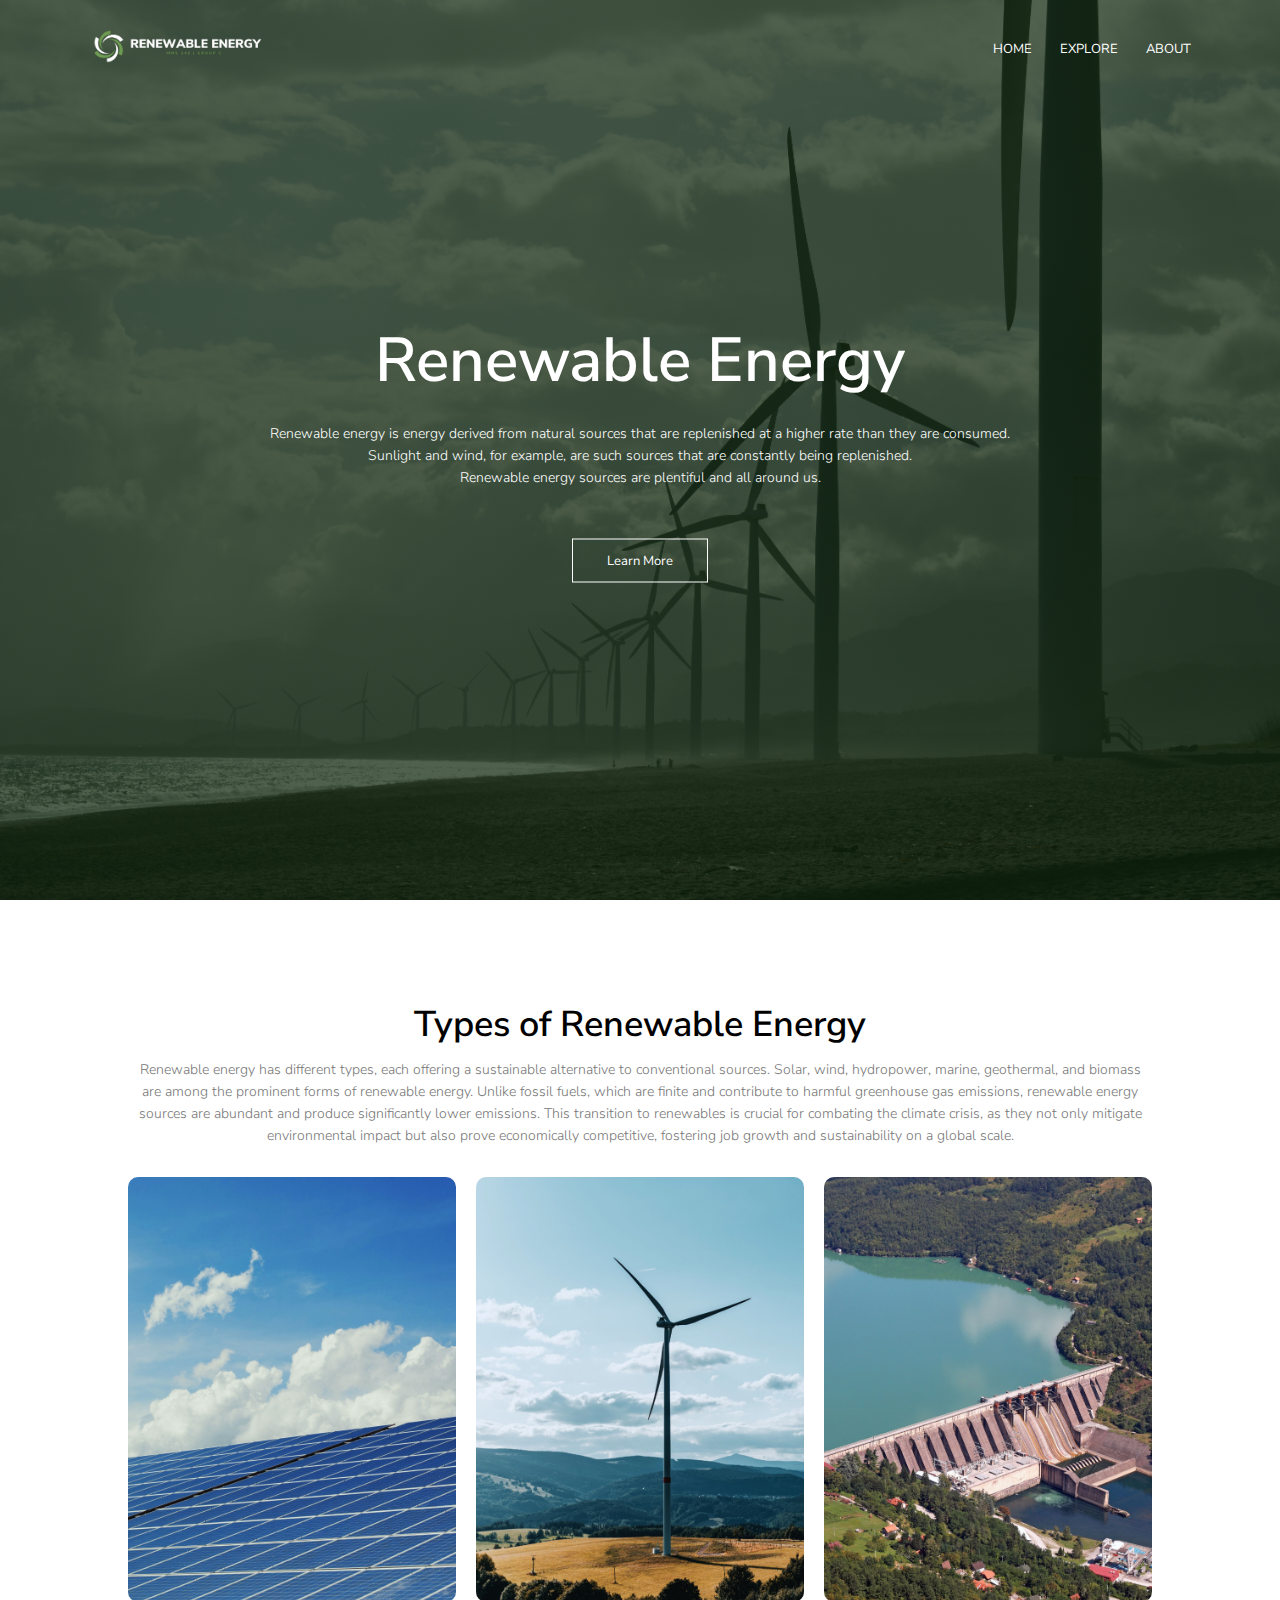
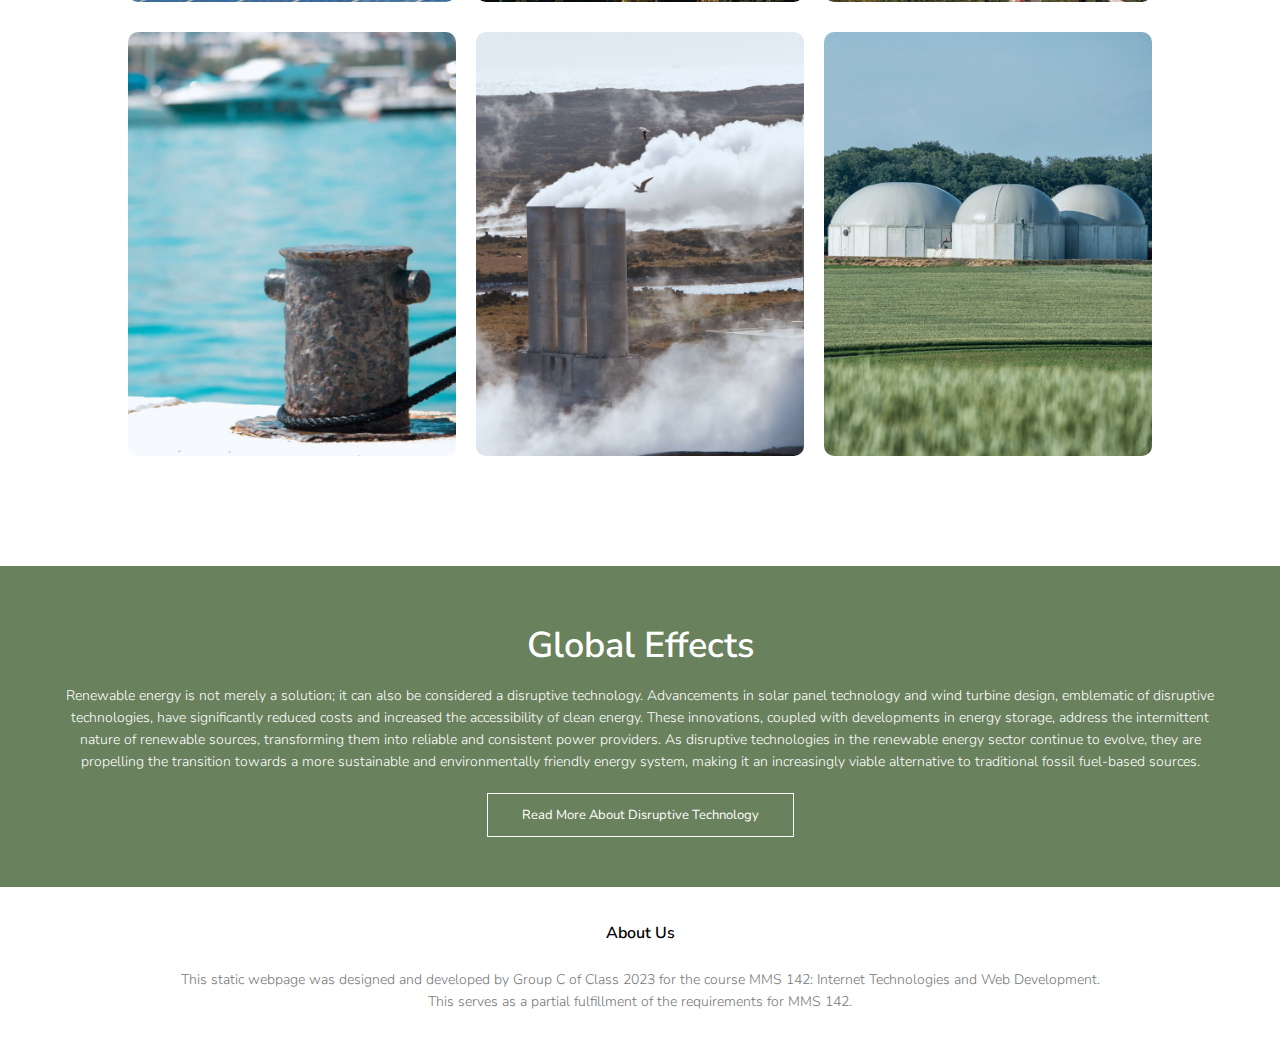
<file: index.html>
<!DOCTYPE html>
<html>
<head>
    <meta name="viewport" content="width=device-width", initial-scale="1.0">
    <title>MMS 142: Renewable Energy</title>
    <link rel="stylesheet" href="style.css">
    <link rel="preconnect" href="https://fonts.googleapis.com">
    <link rel="preconnect" href="https://fonts.gstatic.com" crossorigin>
    <link href="https://fonts.googleapis.com/css2?family=Nunito+Sans:ital,opsz,wght@0,6..12,300;0,6..12,400;0,6..12,600;0,6..12,700;0,6..12,900;1,6..12,200&display=swap" rel="stylesheet">
    <link rel="stylesheet" href="https://fonts.googleapis.com/icon?family=Material+Icons">
</head>
<body>
    <section class="header">
        <nav>
            <a href="index.html"><img src="Images/logo.png"></a>
            <div class="nav-links" id="navLinks">
                <i class="material-icons" onclick="hideMenu()">clear</i>
                <ul>
                    <li><a href="index.html">HOME</a></li>
                    <li><a href="explore.html">EXPLORE</a></li>
                    <li><a href="about.html">ABOUT</a></li>
                </ul>
            </div>
            <i class="material-icons" onclick="showMenu()">menu</i>
        </nav>

    <div class="text-box">
        <h1>Renewable Energy</h1>
        <p>Renewable energy is energy derived from natural sources that are replenished at a higher rate than they are consumed. <br>
            Sunlight and wind, for example, are such sources that are constantly being replenished. <br>
            Renewable energy sources are plentiful and all around us.</p>
        <a href="explore.html" class="hero-btn">Learn More</a>
    </div>

    </section>

    <!--Types of Renewable Energy-->

    <section class="renewableEnergyTypes">
        <h1>Types of Renewable Energy</h1>
        <p>Renewable energy has different types, each offering a sustainable alternative to conventional sources. Solar, wind, hydropower, marine, geothermal, and biomass are among the prominent forms of renewable energy.
            Unlike fossil fuels, which are finite and contribute to harmful greenhouse gas emissions, renewable energy sources are abundant and produce significantly lower emissions. This transition 
            to renewables is crucial for combating the climate crisis, as they not only mitigate environmental impact but also prove economically competitive, fostering job growth and sustainability on a global scale.</p>

        <div class="row">
            <div class="typesCol">
                <img src="Images/solar.jpg">
                <div class="layer">
                        <h3>SOLAR</h3>
                        <p>Harnessing the power of the sun's rays, solar energy converts sunlight into electricity through photovoltaic cells, offering a clean and abundant source of power.</p>
                </div>
            </div>
            <div class="typesCol">
                <img src="Images/wind.jpg">
                <div class="layer">
                        <h3>WIND</h3>
                        <p>Utilizing the kinetic energy of moving air, wind turbines generate electricity, providing a sustainable and rapidly growing solution to meet energy demands.</p>
                </div>
            </div>
            <div class="typesCol">
                <img src="Images/hydro.jpg">
                <div class="layer">
                        <h3>HYDROPOWER</h3>
                        <p>By capturing the energy from flowing or falling water, hydropower systems produce electricity, offering a reliable and environmentally friendly source of renewable energy.</p>
                </div>
            </div>
        </div>
        <div class="row">
            <div class="typesCol">
                <img src="Images/marine.jpg">
                <div class="layer">
                        <h3>MARINE</h3>
                        <p>Tapping into the power of ocean currents, waves, and tides, marine energy technologies aim to generate electricity, offering a promising frontier for sustainable power generation.</p>
                </div>
            </div>
            <div class="typesCol">
                <img src="Images/geothermal.jpg">
                <div class="layer">
                        <h3>GEOTHERMAL</h3>
                        <p>Extracting heat from the Earth's interior, geothermal power plants generate electricity and heat, providing a consistent and eco-friendly source of energy.</p>
                </div>
            </div>
            <div class="typesCol">
                <img src="Images/biomass.jpg">
                <div class="layer">
                        <h3>BIOMASS</h3>
                        <p>Derived from organic materials like plants and waste, biomass energy involves converting biological matter into fuel, offering a renewable and versatile energy source.</p>
                </div>
            </div>
        </div>

    </section>

    <section class="renewableEnergyDisrupt">
        <h3>Global Effects</h3>
        <p>Renewable energy is not merely a solution; it can also be considered a disruptive technology. 
            Advancements in solar panel technology and wind turbine design, emblematic of disruptive technologies, 
            have significantly reduced costs and increased the accessibility of clean energy. These innovations, 
            coupled with developments in energy storage, address the intermittent nature of renewable sources, 
            transforming them into reliable and consistent power providers. As disruptive technologies in the renewable 
            energy sector continue to evolve, they are propelling the transition towards a more sustainable and environmentally 
            friendly energy system, making it an increasingly viable alternative to traditional fossil fuel-based sources.</p>
            <a href="explore.html" class="read-btn">Read More About Disruptive Technology</a>
    </section>
  
     <!--footer-->
    <section class="footer">
        <h4>About Us</h4>
        <p>This static webpage was designed and developed by Group C of Class 2023 for the course MMS 142: Internet Technologies and Web Development. <br>
            This serves as a partial fulfillment of the requirements for MMS 142.</p>
    </section>

    <!--toggle menu-->
    <script>
        var navLinks = document.getElementById("navLinks");

        function showMenu() {
            navLinks.style.right = "0";
        }

        function hideMenu() {
            navLinks.style.right = "-200px";
        }
    </script>

</body>
</html>
</file>
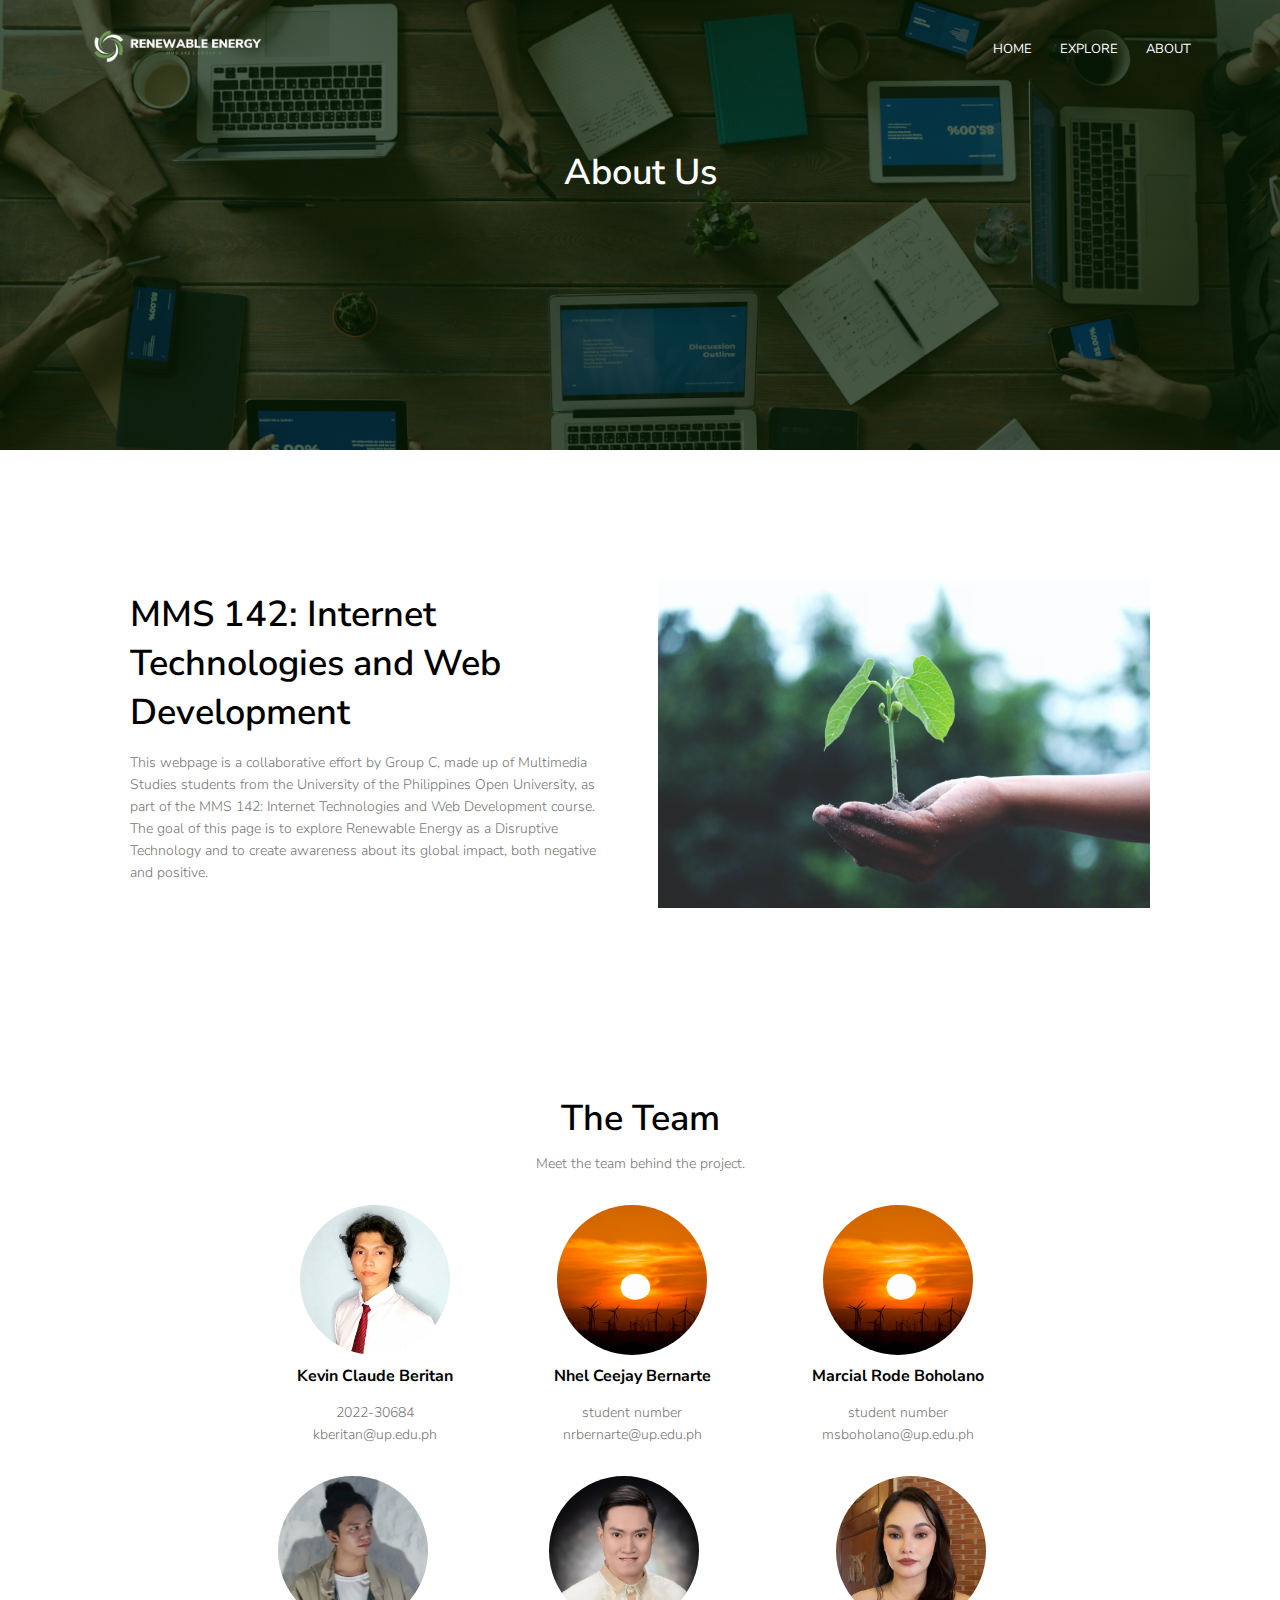
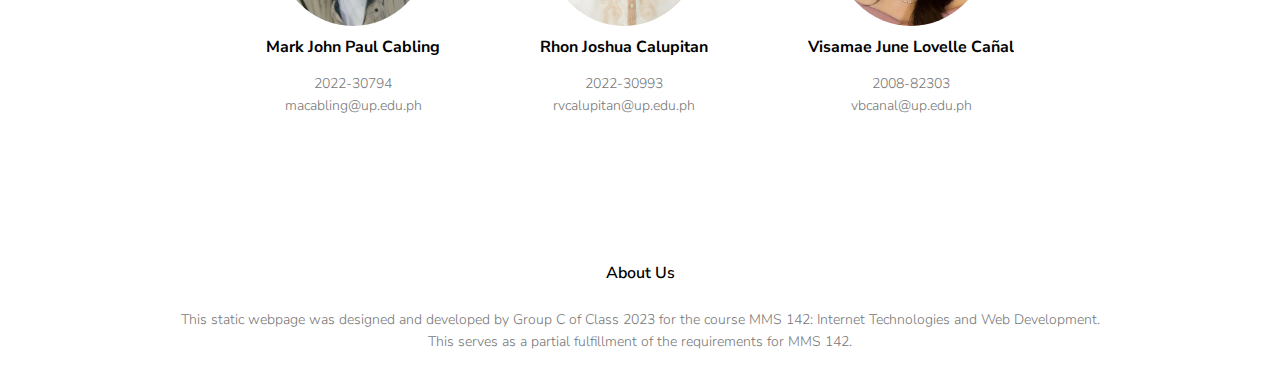
<file: about.html>
<!DOCTYPE html>
<html>
<head>
    <meta name="viewport" content="width=device-width", initial-scale="1.0">
    <title>MMS 142: Renewable Energy</title>
    <link rel="stylesheet" href="style.css">
    <link rel="preconnect" href="https://fonts.googleapis.com">
    <link rel="preconnect" href="https://fonts.gstatic.com" crossorigin>
    <link href="https://fonts.googleapis.com/css2?family=Nunito+Sans:ital,opsz,wght@0,6..12,300;0,6..12,400;0,6..12,600;0,6..12,700;0,6..12,900;1,6..12,200&display=swap" rel="stylesheet">
    <link rel="stylesheet" href="https://fonts.googleapis.com/icon?family=Material+Icons">
</head>
<body>
    <section class="aboutHeader">
            <nav>
                <a href="index.html"><img src="Images/logo.png"></a>
                <div class="nav-links" id="navLinks">
                    <i class="material-icons" onclick="hideMenu()">clear</i>
                    <ul>
                        <li><a href="index.html">HOME</a></li>
                        <li><a href="explore.html">EXPLORE</a></li>
                        <li><a href="about.html">ABOUT</a></li>
                    </ul>
                </div>
                <i class="material-icons" onclick="showMenu()">menu</i>
            </nav>

       <h1>About Us</h1>
    </section>

    <section class="aboutUs">
        <div class="row">
            <div class="aboutCol">
                <h1>MMS 142: Internet 
                    Technologies and Web Development</h1>
                <p>
                    This webpage is a collaborative effort by Group C, made up of Multimedia Studies students 
                    from the University of the Philippines Open University, as part of the MMS 142: Internet 
                    Technologies and Web Development course. The goal of this page is to explore Renewable Energy 
                    as a Disruptive Technology and to create awareness about its global impact, both negative and positive.</p>
            </div>

            <div class="aboutCol">
                <img src="Images/about.jpg">
            </div>
        </div>
    </section>

    <section class="aboutTeam">
        <h1>The Team</h1>
        <p>Meet the team behind the project.</p>
    
        <div class="teamRows">
            <div class="teamRow">
                <div class="teamMember">
                    <div class="memberPhoto" style="background-image: url('Images/members_photo/Beritan-2x2.jpg');"></div>
                    <h3>Kevin Claude Beritan</h3>
                    <p>2022-30684<br>
                        kberitan@up.edu.ph</p>
                </div>
    
                <div class="teamMember">
                    <div class="memberPhoto" style="background-image: url('Images/members_photo/stock.jpg');"></div>
                    <h3>Nhel Ceejay Bernarte</h3>
                    <p>student number<br>
                        nrbernarte@up.edu.ph</p>
                </div>
    
                <div class="teamMember">
                    <div class="memberPhoto" style="background-image: url('Images/members_photo/stock.jpg');"></div>
                    <h3>Marcial Rode Boholano</h3>
                    <p>student number<br>
                        msboholano@up.edu.ph</p>
                </div>
            </div>
    
            <div class="teamRow">
                <div class="teamMember">
                    <div class="memberPhoto" style="background-image: url('Images/members_photo/Cabling.jpg');"></div>
                    <h3>Mark John Paul Cabling</h3>
                    <p>2022-30794<br>
                        macabling@up.edu.ph</p>
                </div>
    
                <div class="teamMember">
                    <div class="memberPhoto" style="background-image: url('Images/members_photo/calupitan.jpg');"></div>
                    <h3>Rhon Joshua Calupitan</h3>
                    <p>2022-30993<br>
                        rvcalupitan@up.edu.ph</p>
                </div>
    
                <div class="teamMember">
                    <div class="memberPhoto" style="background-image: url('Images/members_photo/VisaC.jpg');"></div>
                    <h3>Visamae June Lovelle Ca&ntilde;al</h3>
                    <p>2008-82303<br>
                        vbcanal@up.edu.ph</p>
                </div>
            </div>
        </div>
    </section>
    
     <!--footer-->
    <section class="footer">
        <h4>About Us</h4>
        <p>This static webpage was designed and developed by Group C of Class 2023 for the course MMS 142: Internet Technologies and Web Development. <br>
            This serves as a partial fulfillment of the requirements for MMS 142.</p>
    </section>

    <!--toggle menu-->
    <script>
        var navLinks = document.getElementById("navLinks");

        function showMenu() {
            navLinks.style.right = "0";
        }

        function hideMenu() {
            navLinks.style.right = "-200px"; 
        }
    </script>

</body>
</html>
</file>
<file: style.css>
*{
    margin: 0;
    padding: 0;
    font-family: 'Nunito Sans', sans-serif;
}
.header{
    min-height: 100vh;
    width: 100%;
    background-image: linear-gradient(rgba(6, 30, 4, 0.7),rgba(6, 30, 4, 0.7)),url(Images/banner.jpg);
    background-position: center;
    background-size: cover;
    position: relative;
}
nav{
    display: flex;
    padding: 2% 6%;
    justify-content: space-between;
    align-items: center;
}
nav img{
    width: 200px;
}
.nav-links{
    flex: 1;
    text-align: right;
}
.nav-links ul li{
    list-style: none;
    display: inline-block;
    padding: 8px 12px;
    position: relative;
}
.nav-links ul li a{
    color: #fff;
    text-decoration: none;
    font-size: 13px;
}
.nav-links ul li::after{
    content: '';
    width: 0%;
    height: 2px;
    background: #6D9B51;
    display: block;
    margin: auto;
    transition: 0.5s;
}
.nav-links ul li:hover::after{
    width: 100%;
}
.text-box{
    width: 90%;
    color: #fff;
    position: absolute;
    top: 50%;
    left: 50%;
    transform: translate(-50%, -50%);
    text-align: center;
}
.text-box h1{
    font-size: 62px;
}
.text-box p{
    margin: 10px 0 40px;
    font-size: 14px;
    color: #fff;
}
.hero-btn{
    display: inline-block;
    text-decoration: none;
    color: #fff;
    border: 1px solid #fff;
    padding: 12px 34px;
    font-size: 13px;
    background: transparent;
    position: relative;
    cursor: pointer;
}
.hero-btn:hover{
    border: 1px solid #6D9B51;
    background: #6D9B51;
    transition: 1s;
}

nav .material-icons {
    display: none;
}

/* small screen support*/
@media(max-width: 700px){
    .text-box h1{
        font-size: 20px;
    }
    .text-box p{
        margin: 10px 0 40px;
        font-size: 9px;
        color: #fff;
    }
    .nav-links ul li{
        display: block;
    }
    .nav-links{
        position: fixed;
        background: #6D9B51;
        height: 100vh;
        width: 200px;
        top: 0;
        right: -200px; 
        text-align: left;
        z-index: 2;
        transition: right 0.5s; 
    }
    nav .material-icons {
        display: block;
        color: #fff;
        margin: 10px;
        font-size: 22px;
        cursor: pointer;
    }
    .nav-links ul{
        padding: 30px;
    }
}

.renewableEnergyTypes{
    width: 80%;
    margin: auto;
    text-align: center;
    padding-top: 100px;
    margin-bottom: 100px;
}
h1{
    font-size: 36px;
    font-weight: 600;
}
p{
    color: #777;
    font-size: 14px;
    font-weight: 300;
    line-height: 22px;
    padding: 10px;
    justify-content: space-between;
}
.row{
    margin-top: 2%;
    display: flex;
    justify-content: space-between;
}
.typesCol{
    flex-basis: 32%;
    border-radius: 10px;
    margin-bottom: 10px;
    position: relative;
    overflow: hidden;
}
.typesCol img{
    width: 100%;
    display:block;
}
.layer{
    background:transparent;
    height: 100%;
    width: 100%;
    position: absolute;
    top: 0;
    left: 0;
    transition: 0.5s;
}
.layer:hover{
    background:rgba(109, 155, 81, 0.7);
}
.layer h3{
    width: 100%;
    font-weight: 500;
    color:#fff;
    font-size: 26px;
    top:60%;
    bottom:0;
    left:50%;
    transform: translateX(-50%);
    position: absolute;
    opacity: 0;
    transition: 0.5s;
}
.layer:hover h3{
    top:30%;
    bottom: 49%;
    opacity: 1;
}
.layer p {
    font-weight: 500; 
    color: #fff;
    font-size: 9px; 
    position: absolute;
    top: 60%; 
    left: 50%;
    transform: translate(-50%);
    opacity: 0;
    transition: 0.5s;
}
.layer:hover p {
    top: 40%;
    opacity: 1;
}
@media(max-width: 700px) {
    .row{
        flex-direction: column;
    }    
}

.renewableEnergyDisrupt {
    width: 100%;
    text-align: center;
    padding-top: 100px;
    background-color: rgba(69, 98, 52, 0.8);
    background-position: center;
    padding: 50px;
    box-sizing: border-box;
}
.renewableEnergyDisrupt h3{
    color: #fff;
    font-size: 36px;
    font-weight: 600;
}
.renewableEnergyDisrupt p{
    color: #fff;
    font-size: 14px;
    font-weight: 300;
    line-height: 22px;
    padding: 10px;
    justify-content: space-between;
}
.read-btn{
    display: inline-block;
    text-decoration: none;
    color: #fff;
    border: 1px solid #fff;
    padding: 12px 34px;
    margin-top: 10px;
    font-size: 13px;
    background: transparent;
    position: relative;
    cursor: pointer;
}
.read-btn:hover{
    border: 1px solid #6D9B51;
    background: #6D9B51;
    transition: 1s;
}

.footer {
    width: 100%;
    text-align: center;
    padding: 20px 0; 
}
.footer h4 {
    margin-bottom: 15px; 
    margin-top: 15px; 
    font-weight: 600;
}

/*About Page*/

.aboutHeader{
    height: 50vh;
    width: 100%;
    background-image: linear-gradient(rgba(6, 30, 4, 0.7),rgba(6, 30, 4, 0.7)),url(Images/about-banner.jpg);
    background-position: center;
    background-size: cover;
    text-align: center;
    color: #fff;
}
.aboutHeader h1{
    margin-top: 50px;
}

.aboutUs{
    width: 80%;
    margin: auto;
    padding-top: 80px;
    padding-bottom: 50px;
}
.aboutCol{
    flex-basis: 48%;
    padding: 30px 2px;
}
.aboutCol img{
    width: 100%;
}
.aboutCol h1{
    padding-top: 10px;
}
.aboutCol p{
    padding: 15px 0 25px;
}

.aboutTeam{
    width: 80%;
    margin: auto;
    text-align: center;
    padding-top: 100px;
    margin-bottom: 100px;
}
h1{
    font-size: 36px;
    font-weight: 600;
}
p{
    color: #777;
    font-size: 14px;
    font-weight: 300;
    line-height: 22px;
    padding: 10px;
    justify-content: space-between;
}

.aboutTeam {
    width: 80%;
    margin: auto;
    text-align: center;
    padding-top: 100px;
    margin-bottom: 100px;
}

.teamRows {
    display: flex;
    flex-direction: column;
    align-items: center;
}

.teamRow {
    display: flex;
    justify-content: space-between;
    margin-top: 20px;
}

.teamMember {
    flex-basis: 30%;
    text-align: center;
    margin: 0 50px;
}

.memberPhoto {
    width: 150px;
    height: 150px;
    background-size: cover;
    background-position: center;
    border-radius: 50%;
    margin: 0 auto 10px;
}
h3 {
    font-size: 16px;
    margin: 5px 0;
    white-space: nowrap; 
    overflow: hidden;
    text-overflow: ellipsis;
}
p {
    font-size: 14px;
    color: #777;
    margin: 0;
}
@media (max-width: 700px) {
    .teamRow {
        flex-direction: column; 
        align-items: center;
    }
    .teamMember {
        flex-basis: 100%; 
    }
}
</file>
